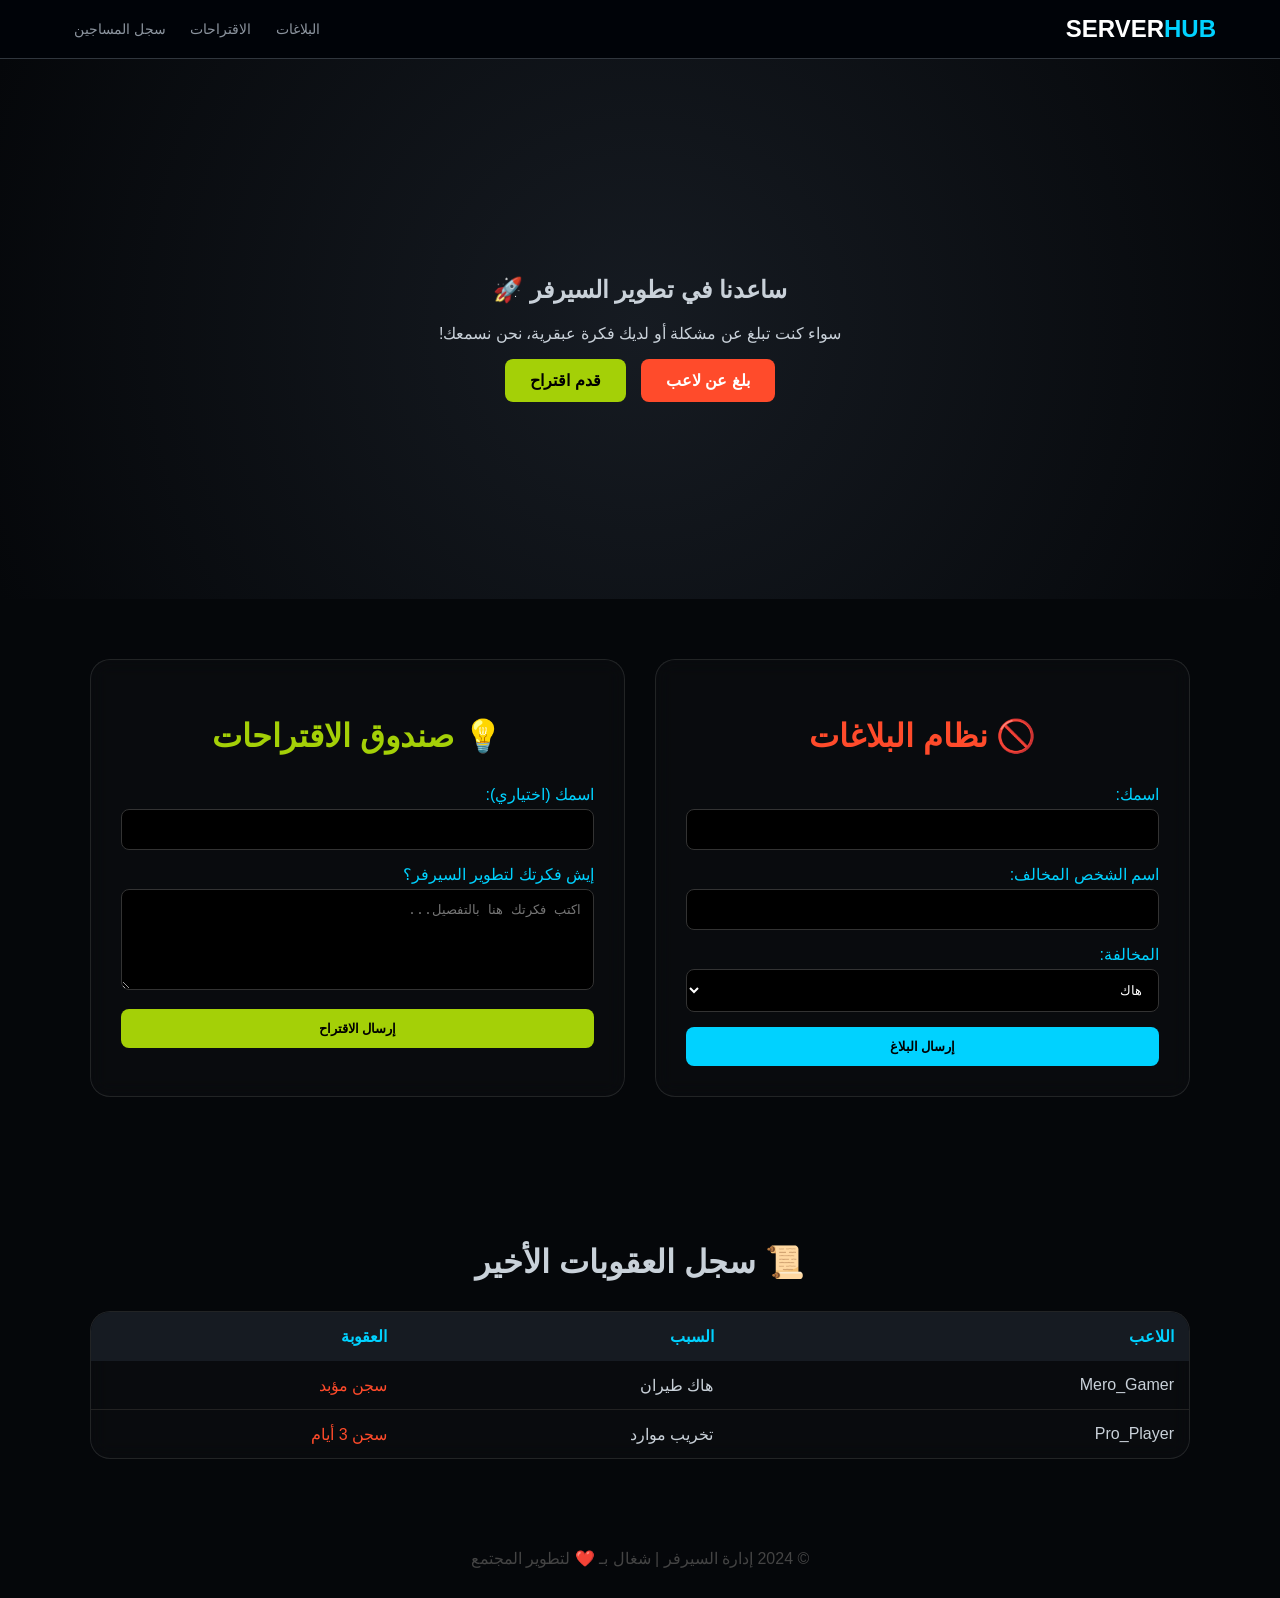
<file: index.html>
<!DOCTYPE html>
<html lang="ar" dir="rtl">
<head>
    <meta charset="UTF-8">
    <meta name="viewport" content="width=device-width, initial-scale=1.0">
    <title>لوحة تحكم وتطوير السيرفر</title>
    
    <link rel="stylesheet" href="https://cdnjs.cloudflare.com/ajax/libs/animate.css/4.1.1/animate.min.css"/>
    
    <style>
        :root {
            --bg: #05070a;
            --card: #10141b;
            --accent: #00d2ff;
            --secondary-accent: #a4d007; /* لون للاقتراحات */
            --text: #c9d1d9;
            --danger: #ff4b2b;
            --success: #3fb950;
        }

        body {
            background-color: var(--bg);
            color: var(--text);
            margin: 0;
            font-family: 'Segoe UI', Tahoma, sans-serif;
            direction: rtl;
            scroll-behavior: smooth;
        }

        .container { width: 90%; max-width: 1100px; margin: auto; }

        header { 
            background: rgba(1, 4, 9, 0.95);
            padding: 15px 0; 
            border-bottom: 1px solid #30363d;
            position: sticky;
            top: 0;
            z-index: 1000;
            backdrop-filter: blur(10px);
        }

        .nav-container { display: flex; justify-content: space-between; align-items: center; padding: 0 5%; }
        .logo { font-size: 24px; font-weight: bold; color: white; text-decoration: none; }
        .logo span { color: var(--accent); }

        nav a { color: #8b949e; text-decoration: none; margin: 0 10px; font-size: 14px; transition: 0.3s; }
        nav a:hover { color: white; }

        /* قسم الهيرو */
        .hero-section { 
            height: 60vh; 
            background: radial-gradient(circle at center, #161b22 0%, #05070a 100%);
            display: flex; align-items: center; justify-content: center; text-align: center; 
        }

        .btn-box { display: flex; gap: 15px; justify-content: center; flex-wrap: wrap; }
        
        .btn { padding: 12px 25px; border-radius: 8px; text-decoration: none; font-weight: bold; transition: 0.3s; }
        .btn-report { background: var(--danger); color: white; }
        .btn-suggest { background: var(--secondary-accent); color: black; }

        /* الكروت */
        .section-padding { padding: 60px 0; }
        .glass-box { 
            background: rgba(255, 255, 255, 0.02); 
            border: 1px solid rgba(255, 255, 255, 0.1); 
            padding: 30px; 
            border-radius: 20px; 
            backdrop-filter: blur(10px);
        }

        .grid { display: grid; grid-template-columns: repeat(auto-fit, minmax(300px, 1fr)); gap: 30px; }

        .input-group { margin-bottom: 15px; text-align: right; }
        .input-group label { display: block; margin-bottom: 5px; color: var(--accent); }
        .input-group input, .input-group textarea, .input-group select { 
            width: 100%; background: #000; border: 1px solid #333; padding: 12px; color: white; border-radius: 8px; box-sizing: border-box;
        }

        .submit-btn { 
            width: 100%; padding: 12px; border: none; border-radius: 8px; font-weight: bold; cursor: pointer; transition: 0.3s; 
        }
        .btn-blue { background: var(--accent); color: black; }
        .btn-green { background: var(--secondary-accent); color: black; }

        h2 { text-align: center; margin-bottom: 30px; font-size: 2rem; }
    </style>
</head>
<body>

    <header>
        <div class="nav-container">
            <a href="#" class="logo">SERVER<span>HUB</span></a>
            <nav>
                <a href="#report">البلاغات</a>
                <a href="#suggest">الاقتراحات</a>
                <a href="#logs">سجل المساجين</a>
            </nav>
        </div>
    </header>

    <section class="hero-section">
        <div class="animate__animated animate__fadeIn">
            <h1>ساعدنا في تطوير السيرفر 🚀</h1>
            <p>سواء كنت تبلغ عن مشكلة أو لديك فكرة عبقرية، نحن نسمعك!</p>
            <div class="btn-box">
                <a href="#report" class="btn btn-report">بلغ عن لاعب</a>
                <a href="#suggest" class="btn btn-suggest">قدم اقتراح</a>
            </div>
        </div>
    </section>

    <div class="container section-padding">
        <div class="grid">
            
            <div id="report" class="glass-box animate__animated animate__fadeInLeft">
                <h2 style="color: var(--danger);">🚫 نظام البلاغات</h2>
                <form action="https://formspree.io/f/xwvabozb" method="POST">
                    <input type="hidden" name="_subject" value="بلاغ جديد من السيرفر!">
                    <div class="input-group">
                        <label>اسمك:</label>
                        <input type="text" name="reporter_name" required>
                    </div>
                    <div class="input-group">
                        <label>اسم الشخص المخالف:</label>
                        <input type="text" name="bad_player" required>
                    </div>
                    <div class="input-group">
                        <label>المخالفة:</label>
                        <select name="type">
                            <option>هاك</option>
                            <option>تخريب (Griefing)</option>
                            <option>سب وشتم</option>
                        </select>
                    </div>
                    <button type="submit" class="submit-btn btn-blue">إرسال البلاغ</button>
                </form>
            </div>

            <div id="suggest" class="glass-box animate__animated animate__fadeInRight">
                <h2 style="color: var(--secondary-accent);">💡 صندوق الاقتراحات</h2>
                <form action="https://formspree.io/f/xwvabozb" method="POST">
                    <input type="hidden" name="_subject" value="اقتراح تطوير جديد!">
                    <div class="input-group">
                        <label>اسمك (اختياري):</label>
                        <input type="text" name="suggestor_name">
                    </div>
                    <div class="input-group">
                        <label>إيش فكرتك لتطوير السيرفر؟</label>
                        <textarea name="idea" rows="5" placeholder="اكتب فكرتك هنا بالتفصيل..." required></textarea>
                    </div>
                    <button type="submit" class="submit-btn btn-green">إرسال الاقتراح</button>
                </form>
            </div>

        </div>
    </div>

    <section id="logs" class="container section-padding">
        <h2>📜 سجل العقوبات الأخير</h2>
        <div class="glass-box" style="padding: 0; overflow-x: auto;">
            <table style="width: 100%; border-collapse: collapse; text-align: right;">
                <tr style="background: #161b22; color: var(--accent);">
                    <th style="padding: 15px;">اللاعب</th>
                    <th>السبب</th>
                    <th>العقوبة</th>
                </tr>
                <tr style="border-bottom: 1px solid #222;">
                    <td style="padding: 15px;">Mero_Gamer</td>
                    <td>هاك طيران</td>
                    <td style="color: var(--danger);">سجن مؤبد</td>
                </tr>
                <tr>
                    <td style="padding: 15px;">Pro_Player</td>
                    <td>تخريب موارد</td>
                    <td style="color: var(--danger);">سجن 3 أيام</td>
                </tr>
            </table>
        </div>
    </section>

    <footer style="text-align: center; padding: 30px; color: #444;">
        &copy; 2024 إدارة السيرفر | شغال بـ ❤️ لتطوير المجتمع
    </footer>

</body>
</html>
</file>
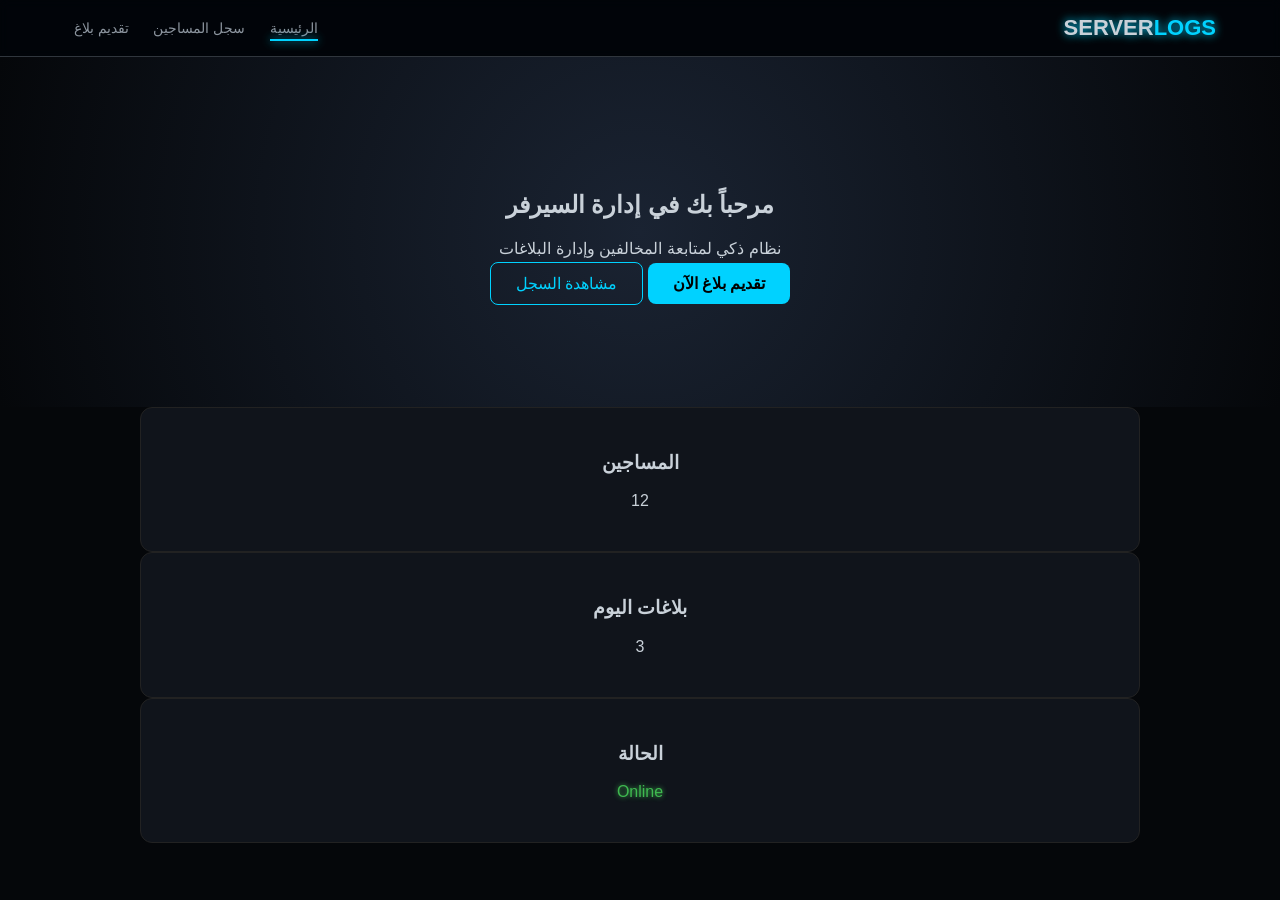
<file: My Report Sys/index.html>
<!DOCTYPE html>
<html lang="ar" dir="rtl">
<head>
    <meta charset="UTF-8">
    <meta name="viewport" content="width=device-width, initial-scale=1.0">
    <title>لوحة تحكم السيرفر | الرئيسية</title>
    <link rel="stylesheet" href="style.css">
    <link rel="stylesheet" href="https://cdnjs.cloudflare.com/ajax/libs/animate.css/4.1.1/animate.min.css"/>
</head>
<body>
    <header class="animate__animated animate__fadeInDown">
        <div class="nav-container">
            <div class="logo">SERVER<span>LOGS</span></div>
            <nav>
                <a href="index.html" class="active">الرئيسية</a>
                <a href="logs.html">سجل المساجين</a>
                <a href="report.html">تقديم بلاغ</a>
            </nav>
        </div>
    </header>

    <section class="hero-section">
        <div class="hero-content animate__animated animate__zoomIn">
            <h1>مرحباً بك في إدارة السيرفر</h1>
            <p>نظام ذكي لمتابعة المخالفين وإدارة البلاغات</p>
            <div class="hero-btns">
                <a href="report.html" class="btn-primary pulse">تقديم بلاغ الآن</a>
                <a href="logs.html" class="btn-secondary">مشاهدة السجل</a>
            </div>
        </div>
    </section>

    <section class="stats container animate__animated animate__fadeInUp">
        <div class="stat-card"><h3>المساجين</h3><p class="number">12</p></div>
        <div class="stat-card"><h3>بلاغات اليوم</h3><p class="number">3</p></div>
        <div class="stat-card"><h3>الحالة</h3><p class="status-online">Online</p></div>
    </section>
</body>
</html>
</file>
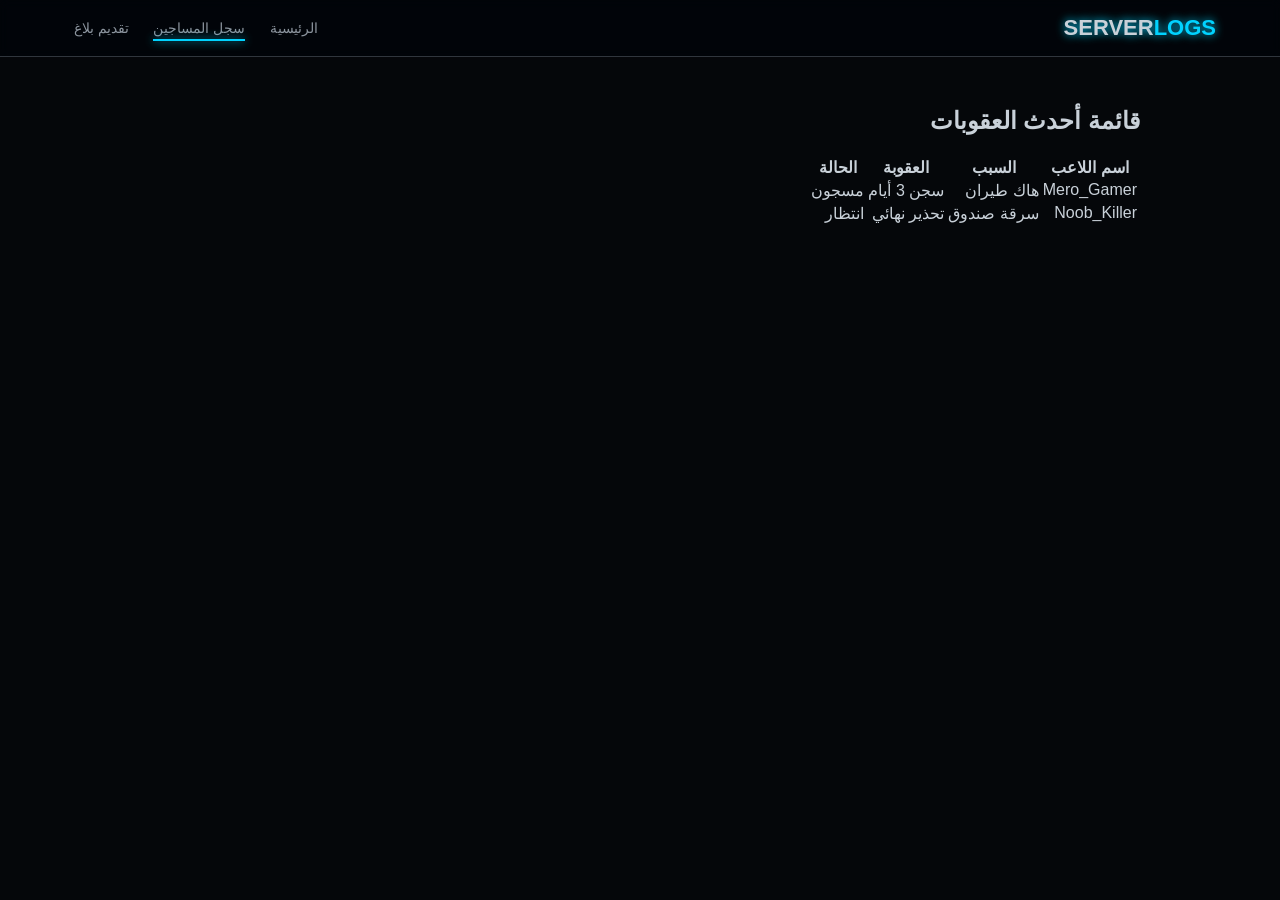
<file: My Report Sys/logs.html>
<!DOCTYPE html>
<html lang="ar" dir="rtl">
<head>
    <meta charset="UTF-8">
    <title>سجل المساجين | Server Name</title>
    <link rel="stylesheet" href="style.css">
</head>
<body>
    <header>
        <div class="nav-container">
            <div class="logo">SERVER<span>LOGS</span></div>
            <nav>
                <a href="index.html">الرئيسية</a>
                <a href="logs.html" class="active">سجل المساجين</a>
                <a href="report.html">تقديم بلاغ</a>
            </nav>
        </div>
    </header>

    <div class="container">
        <h2 class="section-title" style="margin-top: 50px;">قائمة أحدث العقوبات</h2>
        <table class="log-table">
            <thead>
                <tr>
                    <th>اسم اللاعب</th>
                    <th>السبب</th>
                    <th>العقوبة</th>
                    <th>الحالة</th>
                </tr>
            </thead>
            <tbody>
                <tr>
                    <td>Mero_Gamer</td>
                    <td>هاك طيران</td>
                    <td>سجن 3 أيام</td>
                    <td><span class="status-badge banned">مسجون</span></td>
                </tr>
                <tr>
                    <td>Noob_Killer</td>
                    <td>سرقة صندوق</td>
                    <td>تحذير نهائي</td>
                    <td><span class="status-badge pending">انتظار</span></td>
                </tr>
            </tbody>
        </table>
    </div>
</body>
</html>
</file>
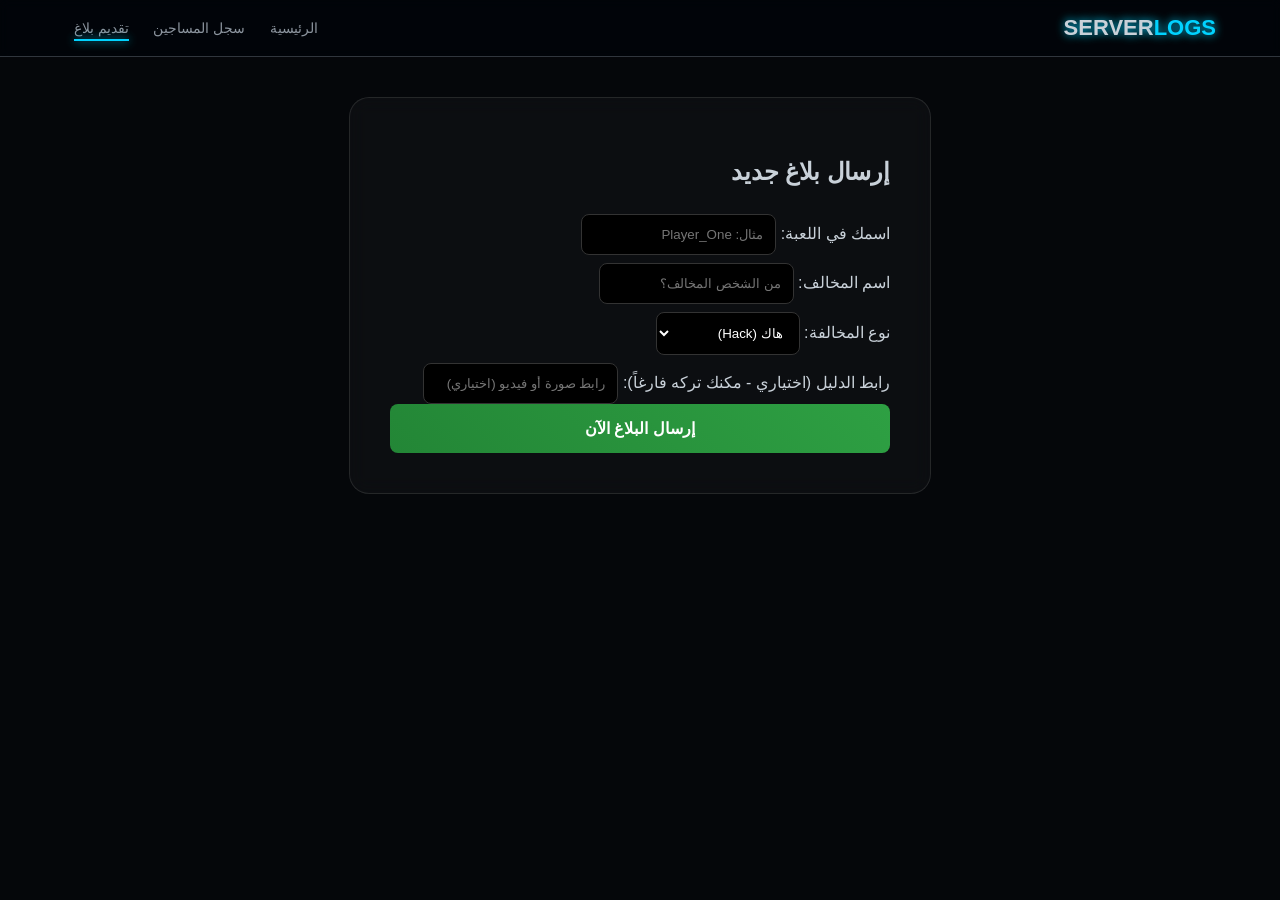
<file: My Report Sys/report.html>
<!DOCTYPE html>
<html lang="ar" dir="rtl">
<head>
    <meta charset="UTF-8">
    <title>تقديم بلاغ | Server Name</title>
    <link rel="stylesheet" href="style.css">
    <link rel="stylesheet" href="https://cdnjs.cloudflare.com/ajax/libs/animate.css/4.1.1/animate.min.css"/>
</head>
<body>
    <header>
        <div class="nav-container">
            <div class="logo">SERVER<span>LOGS</span></div>
            <nav>
                <a href="index.html">الرئيسية</a>
                <a href="logs.html">سجل المساجين</a>
                <a href="report.html" class="active">تقديم بلاغ</a>
            </nav>
        </div>
    </header>

    <div class="container animate__animated animate__fadeIn">
        <div class="report-box glass">
            <h2 class="section-title">إرسال بلاغ جديد</h2>
            <form action="https://formspree.io/f/xwvabozb" method="POST">
                <div class="input-group">
                    <label>اسمك في اللعبة:</label>
                    <input type="text" name="المبلغ" placeholder="مثال: Player_One" required>
                </div>
                <div class="input-group">
                    <label>اسم المخالف:</label>
                    <input type="text" name="المخالف" placeholder="من الشخص المخالف؟" required>
                </div>
                <div class="input-group">
                    <label>نوع المخالفة:</label>
                    <select name="السبب">
                        <option value="هاك">هاك (Hack)</option>
                        <option value="تخريب">تخريب (Griefing)</option>
                        <option value="شتم">كلام بذيء (Toxic)</option>
                    </select>
                </div>
                <div class="input-group">
                    <label>رابط الدليل (اختياري - مكنك تركه فارغاً):</label>
                    <input type="url" name="الدليل" placeholder="رابط صورة أو فيديو (اختياري)">
                </div>
                <button type="submit" class="submit-btn">إرسال البلاغ الآن</button>
            </form>
        </div>
    </div>
</body>
</html>
</file>
<file: My Report Sys/style.css>
:root {
    --bg: #05070a;
    --card: #10141b;
    --accent: #00d2ff;
    --text: #c9d1d9;
    --danger: #ff4b2b;
}

body {
    background-color: var(--bg);
    color: var(--text);
    margin: 0;
    font-family: 'Segoe UI', sans-serif;
    direction: rtl;
    overflow-x: hidden;
}

.container { width: 90%; max-width: 1000px; margin: auto; }

/* تأثير الزجاج Glassmorphism */
.glass {
    background: rgba(255, 255, 255, 0.03) !important;
    backdrop-filter: blur(10px);
    border: 1px solid rgba(255, 255, 255, 0.1) !important;
}

header { 
    background: rgba(1, 4, 9, 0.8);
    padding: 15px 0; 
    border-bottom: 1px solid #30363d;
    backdrop-filter: blur(5px);
    position: sticky;
    top: 0;
    z-index: 1000;
}

.nav-container { display: flex; justify-content: space-between; align-items: center; padding: 0 5%; }
.logo { font-size: 22px; font-weight: bold; text-shadow: 0 0 10px var(--accent); }
.logo span { color: var(--accent); }

nav a { color: #8b949e; text-decoration: none; margin: 0 10px; font-size: 14px; transition: 0.3s; position: relative; }
nav a:hover { color: white; }
nav a.active::after { content: ''; position: absolute; bottom: -5px; right: 0; width: 100%; height: 2px; background: var(--accent); box-shadow: 0 0 10px var(--accent); }

.hero-section { 
    height: 350px; 
    background: radial-gradient(circle at center, #1a2332 0%, #05070a 100%);
    display: flex; align-items: center; justify-content: center; text-align: center; 
}

/* حركة الزرار */
.pulse:hover {
    transform: scale(1.05);
    box-shadow: 0 0 20px var(--accent);
}

.btn-primary { 
    background: var(--accent); 
    color: #000; 
    padding: 12px 25px; 
    border-radius: 8px; 
    text-decoration: none; 
    transition: 0.4s; 
    font-weight: bold; 
}

.btn-secondary { 
    border: 1px solid var(--accent); 
    color: var(--accent); 
    padding: 12px 25px; 
    border-radius: 8px; 
    text-decoration: none; 
    transition: 0.4s; 
    background: transparent; 
}

.stat-card { 
    background: var(--card); 
    padding: 25px; 
    border-radius: 12px; 
    text-align: center; 
    border: 1px solid #222; 
    transition: 0.3s;
}
.stat-card:hover { transform: translateY(-10px); border-color: var(--accent); }

.report-box { padding: 40px; border-radius: 20px; max-width: 500px; margin: 40px auto; }

.input-group input, select { 
    background: #000; 
    border: 1px solid #333; 
    padding: 12px; 
    color: white; 
    border-radius: 8px; 
    margin-top: 8px; 
    transition: 0.3s;
}
.input-group input:focus { border-color: var(--accent); outline: none; box-shadow: 0 0 5px var(--accent); }

.submit-btn { 
    width: 100%; 
    padding: 15px; 
    background: linear-gradient(45deg, #238636, #2ea043); 
    color: white; 
    border: none; 
    border-radius: 8px; 
    font-weight: bold; 
    cursor: pointer; 
    font-size: 16px;
    transition: 0.3s;
}
.submit-btn:hover { filter: brightness(1.2); transform: scale(1.02); }

.status-online { color: #3fb950; text-shadow: 0 0 5px #3fb950; }
</file>
